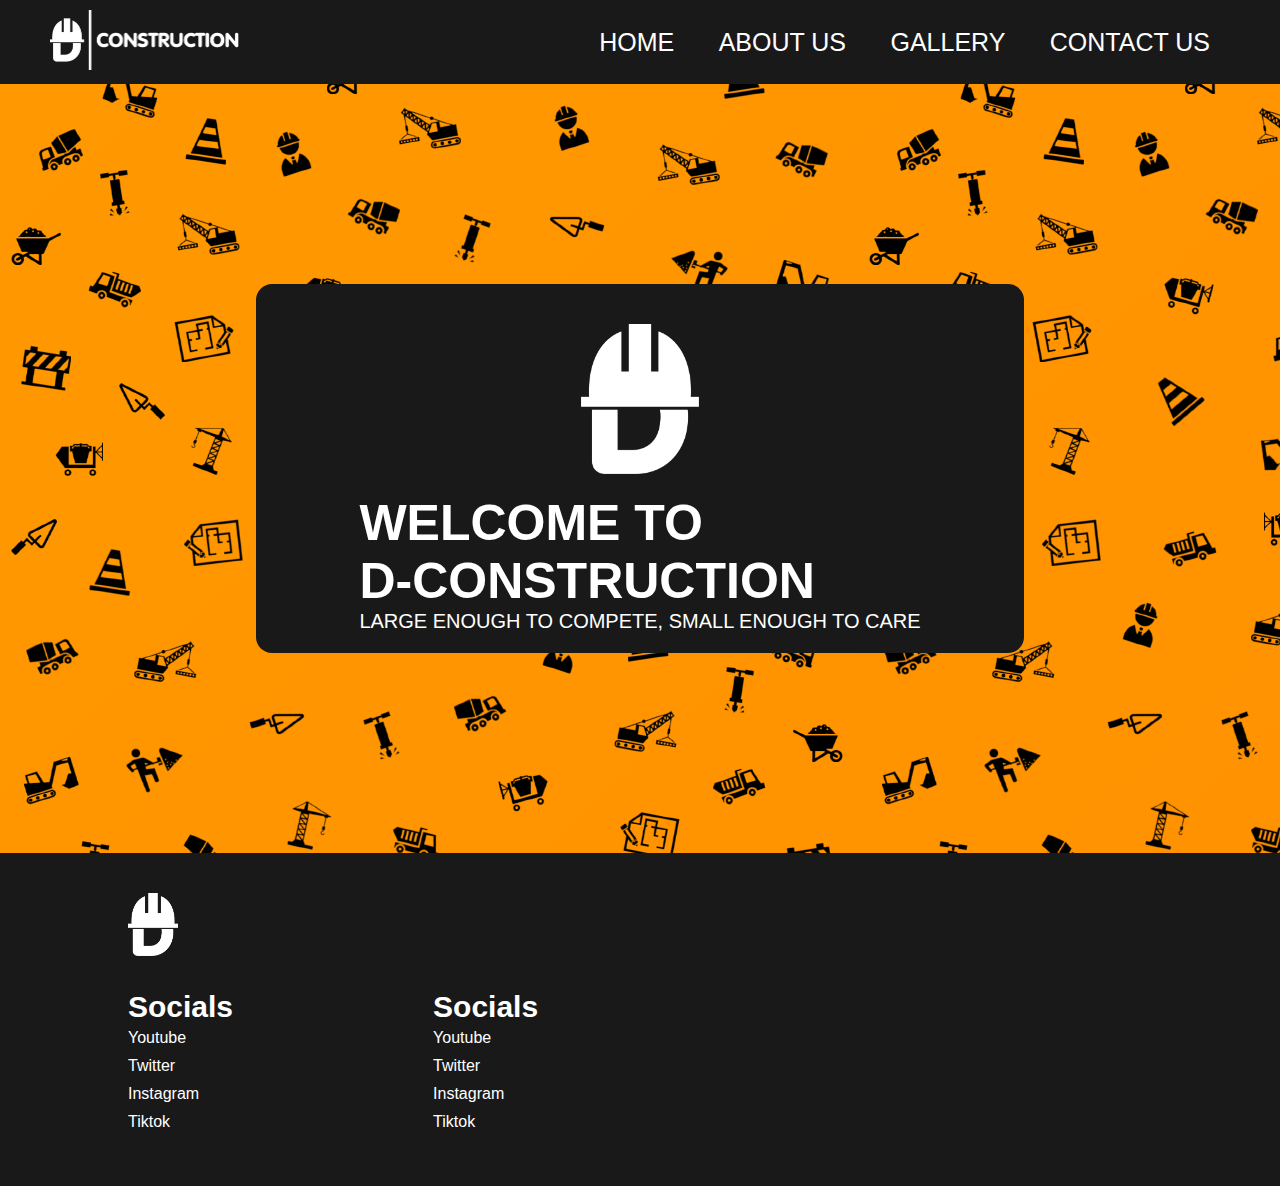
<file: index.html>
<!DOCTYPE html>
<html lang="en">
    <head>
        <meta charset="UTF-8">
        <meta http-equiv="X-UA-Compatible" content="IE=edge">
        <meta name="viewport" content="width=device-width, initial-scale=1.0">
        <link rel="stylesheet" href="styles.css">
        <title>D-Construction</title>
    </head>
    <body>
        <div class="body-image">
            <nav>
                <div class="navbar flex-container">
                    <div>
                        <a href="index.html">
                            <img src="media/banner.png" alt="D-Construction Logo Banner" class="nav-logo">
                        </a>
                    </div>

                    <div class="nav-text-container">
                        <a href="index.html" class="navtext">HOME</a>
                        <a href="about.html" class="navtext">ABOUT US</a>
                        <a href="gallery.html" class="navtext">GALLERY</a>
                        <a href="contact.html" class="navtext">CONTACT US</a>
                    </div>
                </div>
            </nav>
            
            <div class="container">
                <div class="main">
                    <img src="media/logo.png" alt="D-Construction logo" class="main-image">
                    <div class="inner-main">
                        <h1>WELCOME TO <br> D-CONSTRUCTION</h1>
                        <p>LARGE ENOUGH TO COMPETE, SMALL ENOUGH TO CARE</p> 
                    </div>
                </div>
            </div>

            <footer>
                <img src="media/logo.png" alt="D-Construction logo" class="footer-image">

                <div class="footer-container">
                    <div class="footer-column">
                        <h2>Socials</h2>
                        <p>Youtube</p>
                        <p>Twitter</p>
                        <p>Instagram</p>
                        <p>Tiktok</p>
                    </div>
                    <div class="footer-column">
                        <h2>Socials</h2>
                        <p>Youtube</p>
                        <p>Twitter</p>
                        <p>Instagram</p>
                        <p>Tiktok</p>
                    </div>

                </div>
                <h1></h1>
            </footer>
        </div>
    </body>
</html>


            
            <!--<div class="container">
                
                <div class="container-home">
                    <img src="media/logo.png" alt="D-Construction logo" class="home-main-main-image">
                    <div class="home-main">
                        <h1>WELCOME TO</h1>
                        <h1>D-CONSTRUCTION</h1>
                        <hr>
                        <p>LARGE ENOUGH TO COMPETE, SMALL ENOUGH TO CARE</p> 
                    </div>
                </div>
            </div> -->

<!--
            <div class="container">
                <div class="container-home">
                    <div class="main-thingy">
                        <h2>There is no project too big or too small.</h2>
                        <hr>
                        <p>We have cement masons with over ten years of experience in the construction industry specializing in concrete. We've had the privilege of working on large projects such as the Sofi Stadium, Cal State San Bernardino, and many school sites throughout So Cal. We're taking our skills to the next level, establishing D-Construction as an owner-operated business since 2016. Our goal is to deliver a high-quality product in a timely manner to meet and exceed the client's needs. We aim to have a positive impact on the community by creating jobs and executing excellence. We believe in the quality of our services.  </p>
                    </div>
                    <img src="media/Diamonds.jpg" alt="D-Construction logo" class="rounded home-main" height="400px">
                </div>
            </div>
                -->
</file>
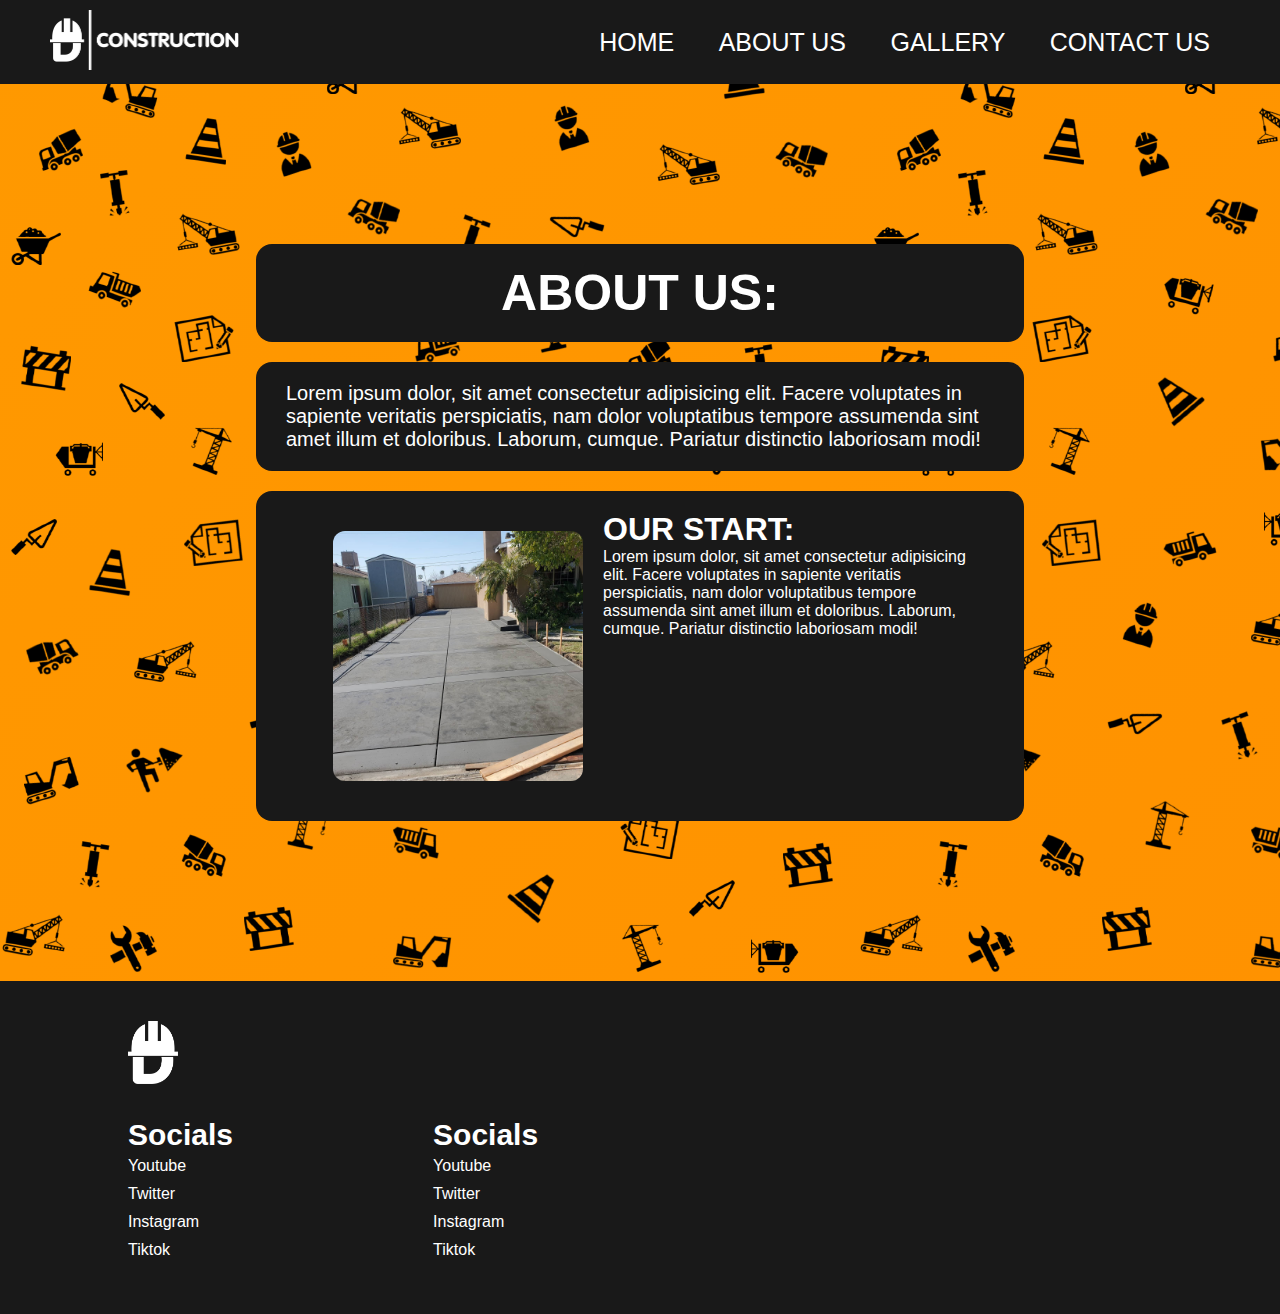
<file: about.html>
<!DOCTYPE html>
<html lang="en">
    <head>
        <meta charset="UTF-8">
        <meta http-equiv="X-UA-Compatible" content="IE=edge">
        <meta name="viewport" content="width=device-width, initial-scale=1.0">
        <link rel="stylesheet" href="styles.css">
        <title>D-Construction</title>
    </head>
    <body>
        <div class="body-image">
            <nav>
                <div class="navbar flex-container">
                    <div>
                        <a href="index.html">
                            <img src="media/banner.png" alt="D-Construction Logo Banner" class="nav-logo">
                        </a>
                    </div>

                    <div class="nav-text-container">
                        <a href="index.html" class="navtext">HOME</a>
                        <a href="about.html" class="navtext">ABOUT US</a>
                        <a href="gallery.html" class="navtext">GALLERY</a>
                        <a href="contact.html" class="navtext">CONTACT US</a>
                    </div>
                </div>
            </nav>

            <div class="container">
                <div class="about">
                    <div class="inner-about">
                        <h1>ABOUT US:</h1>
                    </div>
                </div>

                <div class="about">
                    <div class="inner-about">
                        <p>Lorem ipsum dolor, sit amet consectetur adipisicing elit. Facere voluptates in sapiente veritatis perspiciatis, nam dolor voluptatibus tempore assumenda sint amet illum et doloribus. Laborum, cumque. Pariatur distinctio laboriosam modi!</p>
                    </div>
                </div>

                <div class="about-row">
                    <img src="media/Stamp.jpg" alt="D-Construction logo" class="gallery-image">
                    <div class="inner-about-row">
                        <h1>OUR START:</h1>
                        <p>Lorem ipsum dolor, sit amet consectetur adipisicing elit. Facere voluptates in sapiente veritatis perspiciatis, nam dolor voluptatibus tempore assumenda sint amet illum et doloribus. Laborum, cumque. Pariatur distinctio laboriosam modi!</p>
                    </div>
                </div>  
            </div>

            <footer>
                <img src="media/logo.png" alt="D-Construction logo" class="footer-image">

                <div class="footer-container">
                    <div class="footer-column">
                        <h2>Socials</h2>
                        <p>Youtube</p>
                        <p>Twitter</p>
                        <p>Instagram</p>
                        <p>Tiktok</p>
                    </div>
                    <div class="footer-column">
                        <h2>Socials</h2>
                        <p>Youtube</p>
                        <p>Twitter</p>
                        <p>Instagram</p>
                        <p>Tiktok</p>
                    </div>

                </div>
                <h1></h1>
            </footer>
        </div>
    </body>
</html>


            
            <!--<div class="container">
                
                <div class="container-home">
                    <img src="media/logo.png" alt="D-Construction logo" class="home-main-main-image">
                    <div class="home-main">
                        <h1>WELCOME TO</h1>
                        <h1>D-CONSTRUCTION</h1>
                        <hr>
                        <p>LARGE ENOUGH TO COMPETE, SMALL ENOUGH TO CARE</p> 
                    </div>
                </div>
            </div> -->

<!--
            <div class="container">
                <div class="container-home">
                    <div class="main-thingy">
                        <h2>There is no project too big or too small.</h2>
                        <hr>
                        <p>We have cement masons with over ten years of experience in the construction industry specializing in concrete. We've had the privilege of working on large projects such as the Sofi Stadium, Cal State San Bernardino, and many school sites throughout So Cal. We're taking our skills to the next level, establishing D-Construction as an owner-operated business since 2016. Our goal is to deliver a high-quality product in a timely manner to meet and exceed the client's needs. We aim to have a positive impact on the community by creating jobs and executing excellence. We believe in the quality of our services.  </p>
                    </div>
                    <img src="media/Diamonds.jpg" alt="D-Construction logo" class="rounded home-main" height="400px">
                </div>
            </div>
                -->
</file>
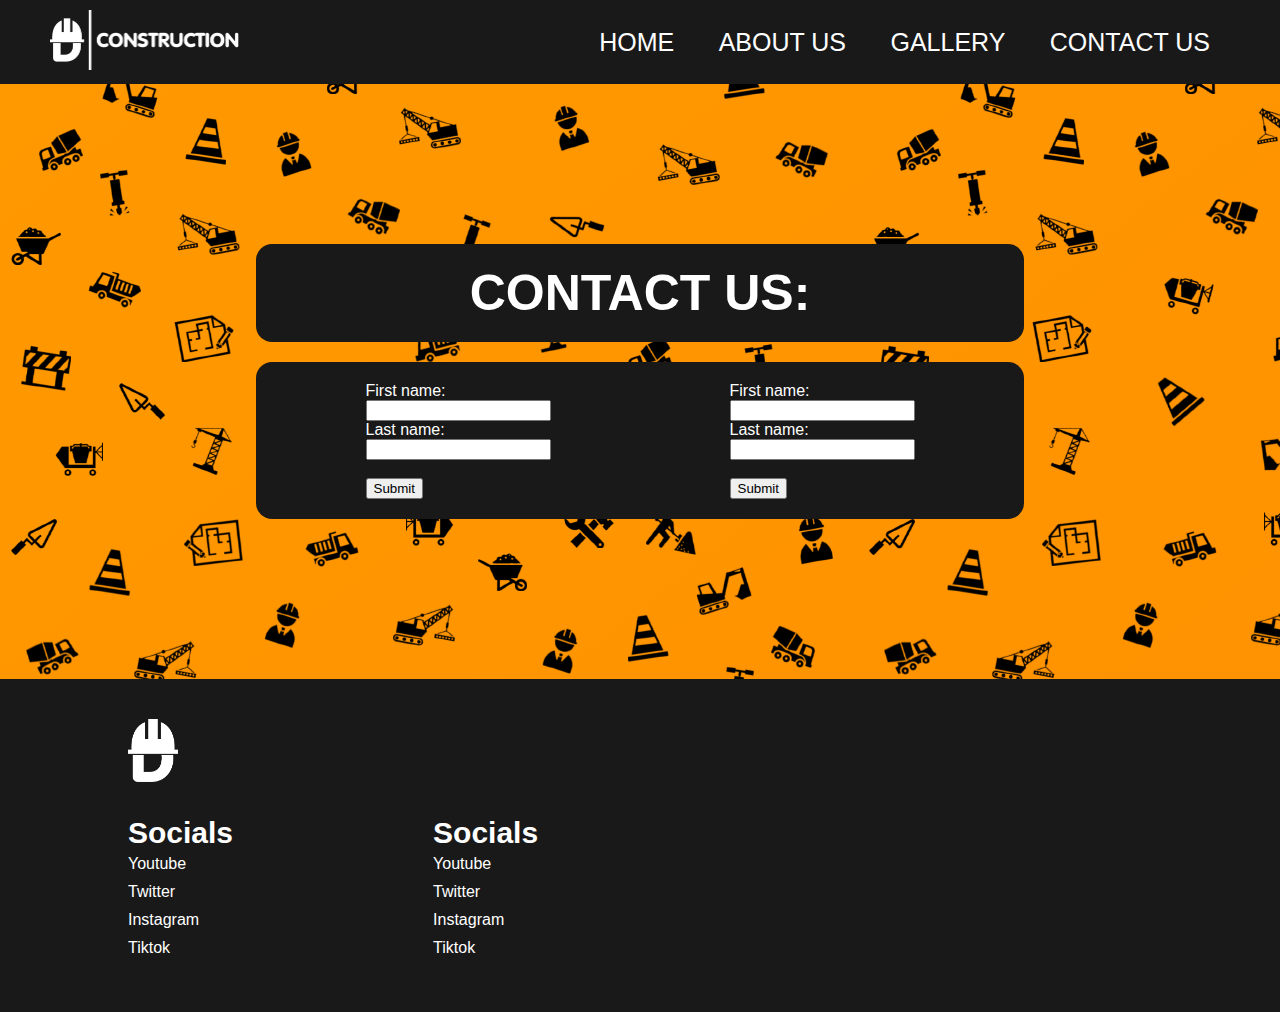
<file: contact.html>
<!DOCTYPE html>
<html lang="en">
    <head>
        <meta charset="UTF-8">
        <meta http-equiv="X-UA-Compatible" content="IE=edge">
        <meta name="viewport" content="width=device-width, initial-scale=1.0">
        <link rel="stylesheet" href="styles.css">
        <title>D-Construction</title>
    </head>
    <body>
        <div class="body-image">
            <nav>
                <div class="navbar flex-container">
                    <div>
                        <a href="index.html">
                            <img src="media/banner.png" alt="D-Construction Logo Banner" class="nav-logo">
                        </a>
                    </div>

                    <div class="nav-text-container">
                        <a href="index.html" class="navtext">HOME</a>
                        <a href="about.html" class="navtext">ABOUT US</a>
                        <a href="gallery.html" class="navtext">GALLERY</a>
                        <a href="contact.html" class="navtext">CONTACT US</a>
                    </div>
                </div>
            </nav>

            <div class="container">
                <div class="about">
                    <div class="inner-about">
                        <h1>CONTACT US:</h1>
                    </div>
                </div>
                
                <div class="contact-container">
                    <div class="contact-col">
                        <form action="">
                            <label for="fname">First name:</label><br>
                            <input type="text" id="fname" name="fname"><br>
                            <label for="lname">Last name:</label><br>
                            <input type="text" id="lname" name="lname"><br><br>
                            <input type="submit" value="Submit">
                        </form>
                    </div>
                    
                    <div class="contact-col">
                        <form action="">
                            <label for="fname">First name:</label><br>
                            <input type="text" id="fname" name="fname"><br>
                            <label for="lname">Last name:</label><br>
                            <input type="text" id="lname" name="lname"><br><br>
                            <input type="submit" value="Submit">
                        </form>
                    </div>
                </div>

            </div>

            <footer>
                <img src="media/logo.png" alt="D-Construction logo" class="footer-image">

                <div class="footer-container">
                    <div class="footer-column">
                        <h2>Socials</h2>
                        <p>Youtube</p>
                        <p>Twitter</p>
                        <p>Instagram</p>
                        <p>Tiktok</p>
                    </div>
                    <div class="footer-column">
                        <h2>Socials</h2>
                        <p>Youtube</p>
                        <p>Twitter</p>
                        <p>Instagram</p>
                        <p>Tiktok</p>
                    </div>

                </div>
                <h1></h1>
            </footer>
        </div>
    </body>
</html>


            
            <!--<div class="container">
                
                <div class="container-home">
                    <img src="media/logo.png" alt="D-Construction logo" class="home-main-main-image">
                    <div class="home-main">
                        <h1>WELCOME TO</h1>
                        <h1>D-CONSTRUCTION</h1>
                        <hr>
                        <p>LARGE ENOUGH TO COMPETE, SMALL ENOUGH TO CARE</p> 
                    </div>
                </div>
            </div> -->

<!--
            <div class="container">
                <div class="container-home">
                    <div class="main-thingy">
                        <h2>There is no project too big or too small.</h2>
                        <hr>
                        <p>We have cement masons with over ten years of experience in the construction industry specializing in concrete. We've had the privilege of working on large projects such as the Sofi Stadium, Cal State San Bernardino, and many school sites throughout So Cal. We're taking our skills to the next level, establishing D-Construction as an owner-operated business since 2016. Our goal is to deliver a high-quality product in a timely manner to meet and exceed the client's needs. We aim to have a positive impact on the community by creating jobs and executing excellence. We believe in the quality of our services.  </p>
                    </div>
                    <img src="media/Diamonds.jpg" alt="D-Construction logo" class="rounded home-main" height="400px">
                </div>
            </div>
                -->
</file>
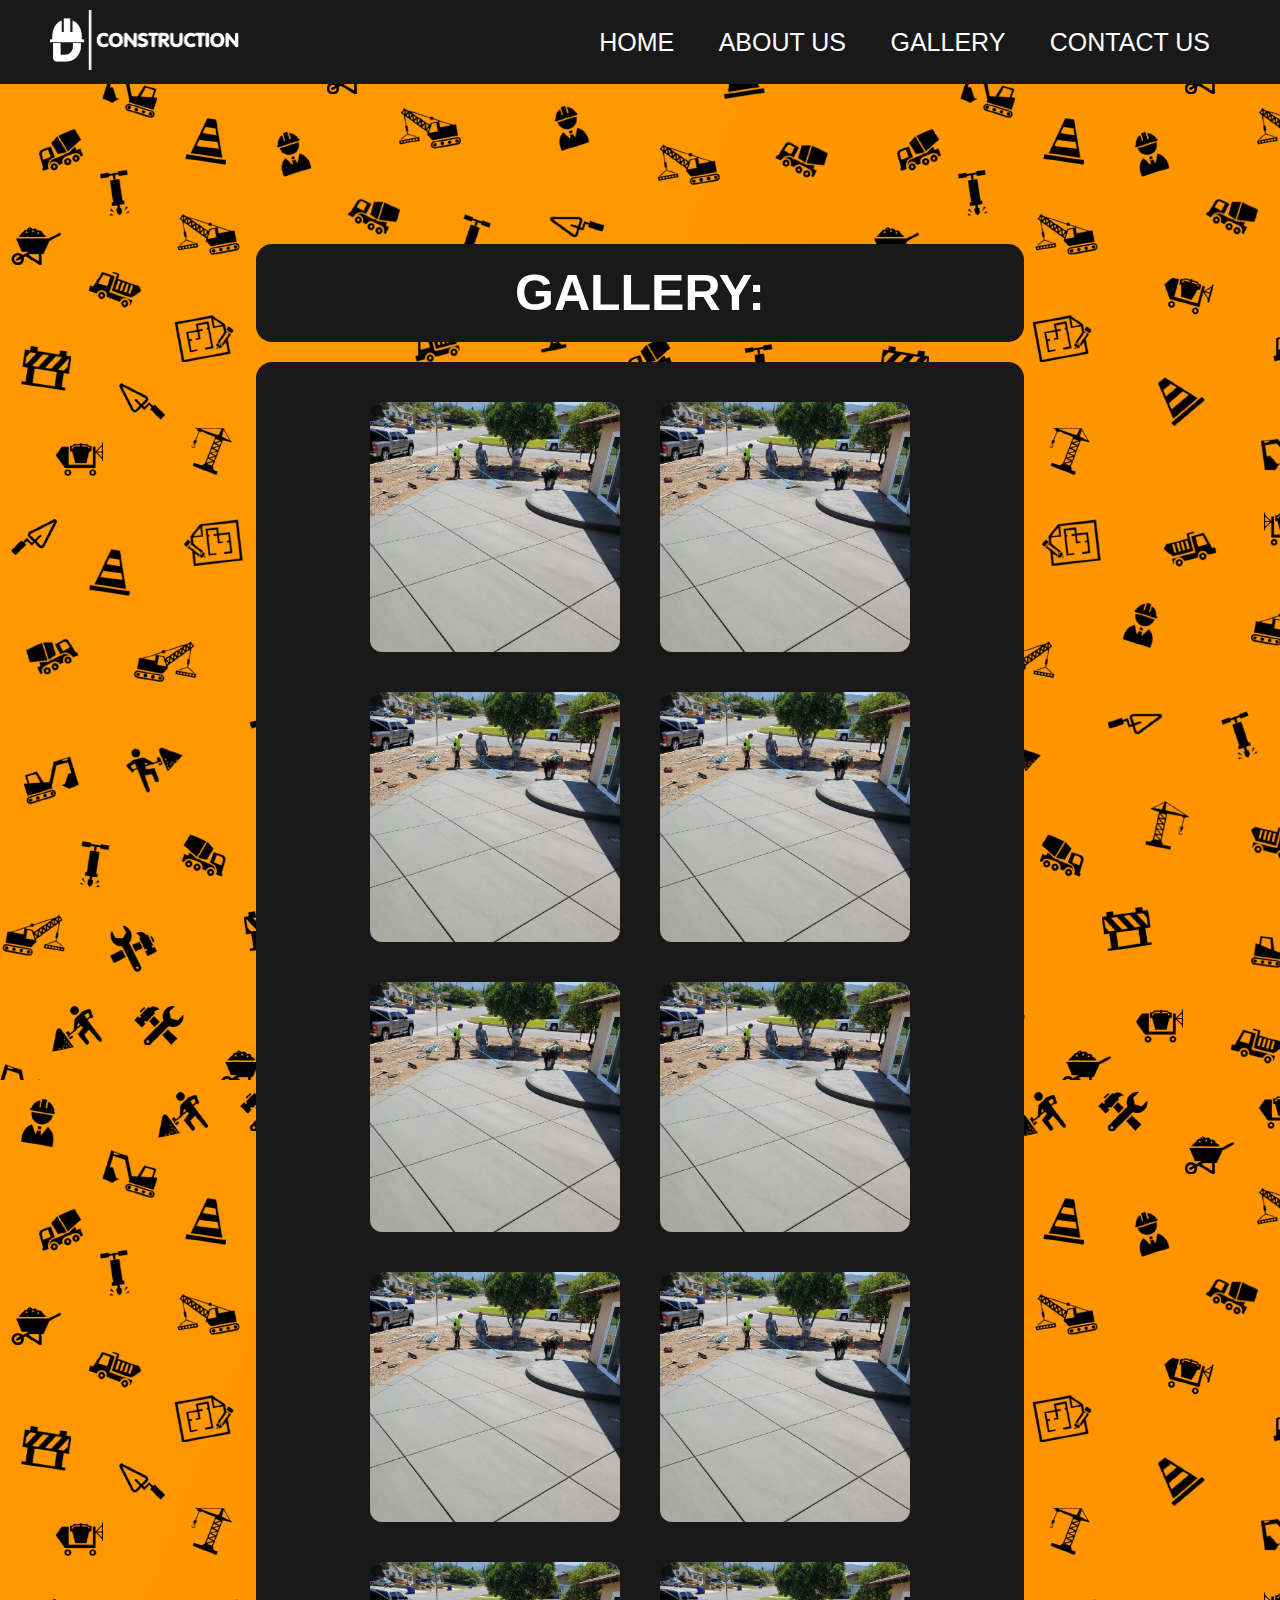
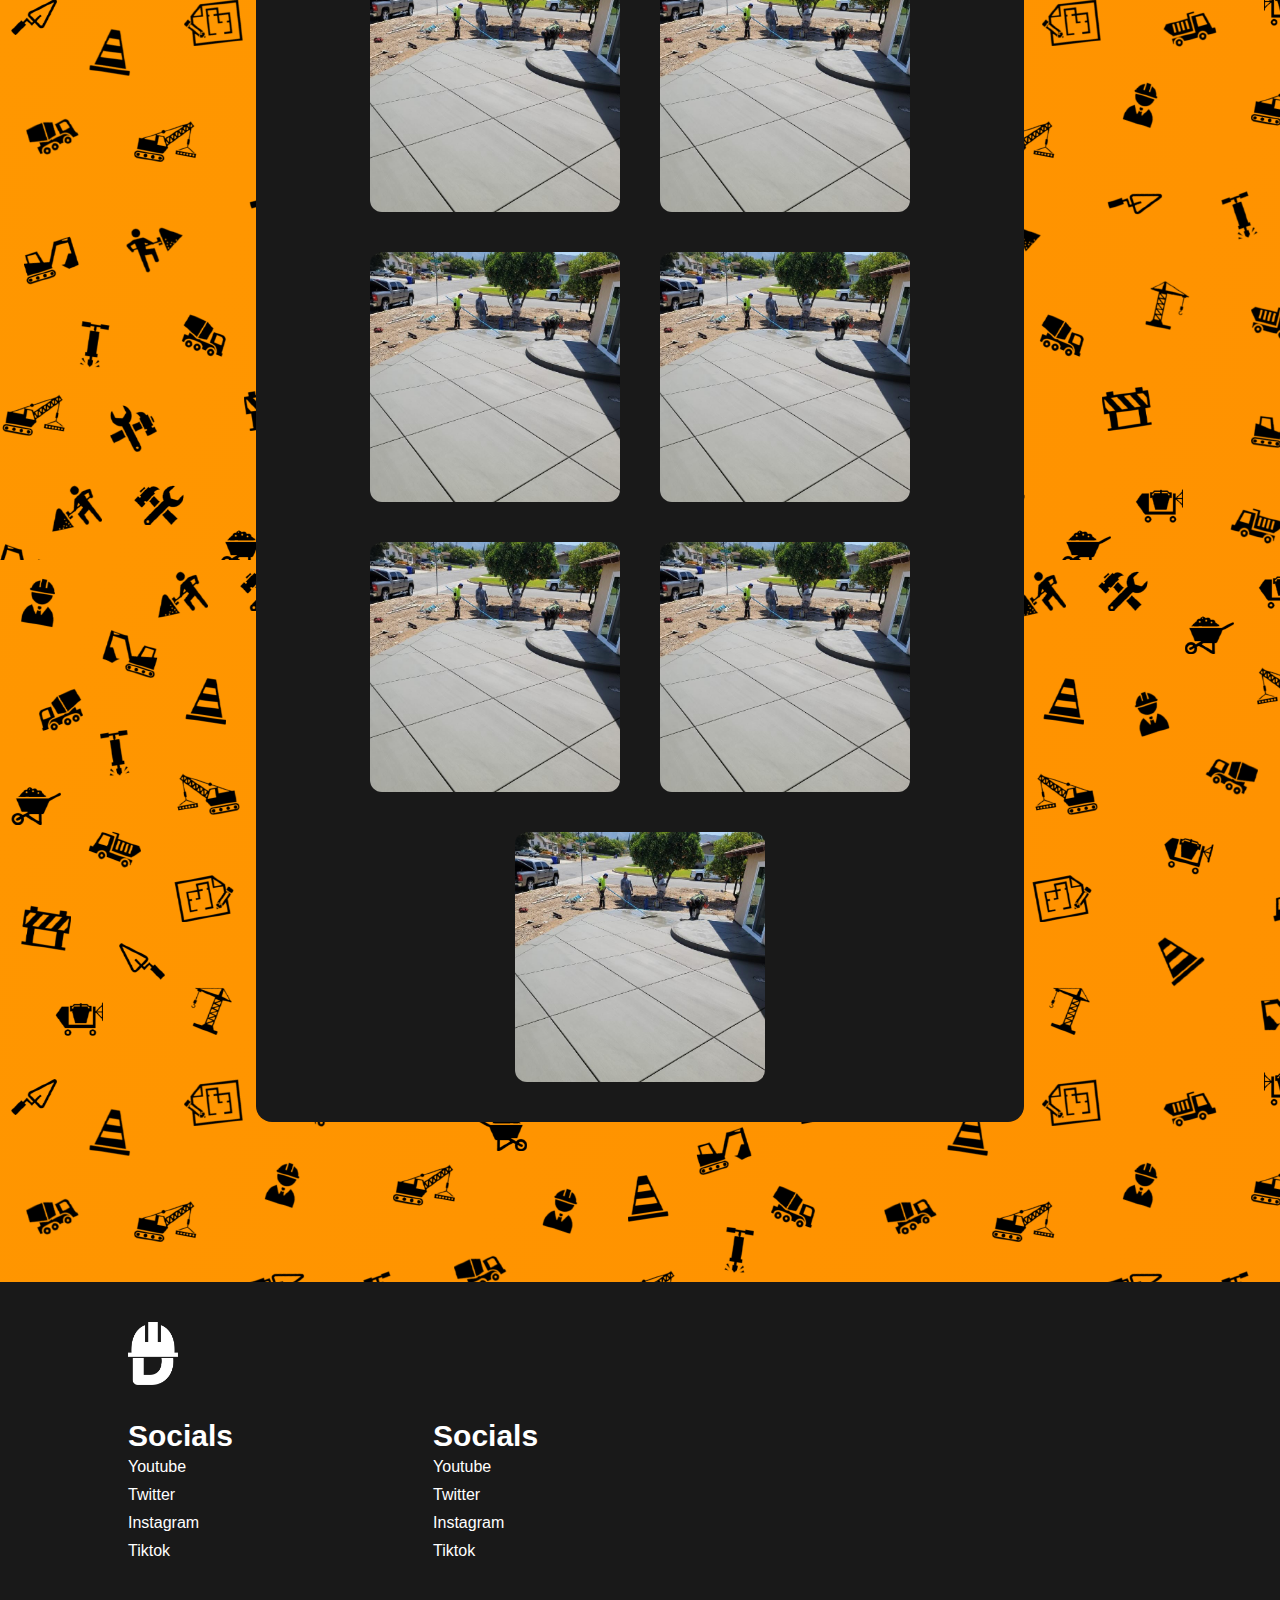
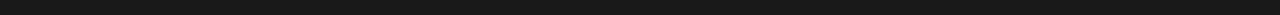
<file: gallery.html>
<!DOCTYPE html>
<html lang="en">
    <head>
        <meta charset="UTF-8">
        <meta http-equiv="X-UA-Compatible" content="IE=edge">
        <meta name="viewport" content="width=device-width, initial-scale=1.0">
        <link rel="stylesheet" href="styles.css">
        <title>D-Construction</title>
    </head>
    <body>
        <div class="body-image">
            <nav>
                <div class="navbar flex-container">
                    <div>
                        <a href="index.html">
                            <img src="media/banner.png" alt="D-Construction Logo Banner" class="nav-logo">
                        </a>
                    </div>

                    <div class="nav-text-container">
                        <a href="index.html" class="navtext">HOME</a>
                        <a href="about.html" class="navtext">ABOUT US</a>
                        <a href="gallery.html" class="navtext">GALLERY</a>
                        <a href="contact.html" class="navtext">CONTACT US</a>
                    </div>
                </div>
            </nav>

            <div class="container">
                <div class="about">
                    <div class="inner-about">
                        <h1>GALLERY:</h1>
                    </div>
                </div>
                <div class="about">
                    <img src="media/Diamonds.jpg" alt="Image of our past work" class="gallery-image">
                    <img src="media/Diamonds.jpg" alt="Image of our past work" class="gallery-image">
                    <img src="media/Diamonds.jpg" alt="Image of our past work" class="gallery-image">
                    <img src="media/Diamonds.jpg" alt="Image of our past work" class="gallery-image">
                    <img src="media/Diamonds.jpg" alt="Image of our past work" class="gallery-image">
                    <img src="media/Diamonds.jpg" alt="Image of our past work" class="gallery-image">
                    <img src="media/Diamonds.jpg" alt="Image of our past work" class="gallery-image">
                    <img src="media/Diamonds.jpg" alt="Image of our past work" class="gallery-image">
                    <img src="media/Diamonds.jpg" alt="Image of our past work" class="gallery-image">
                    <img src="media/Diamonds.jpg" alt="Image of our past work" class="gallery-image">
                    <img src="media/Diamonds.jpg" alt="Image of our past work" class="gallery-image">
                    <img src="media/Diamonds.jpg" alt="Image of our past work" class="gallery-image">
                    <img src="media/Diamonds.jpg" alt="Image of our past work" class="gallery-image">
                    <img src="media/Diamonds.jpg" alt="Image of our past work" class="gallery-image">
                    <img src="media/Diamonds.jpg" alt="Image of our past work" class="gallery-image">
                </div>
            </div>

            <footer>
                <img src="media/logo.png" alt="D-Construction logo" class="footer-image">

                <div class="footer-container">
                    <div class="footer-column">
                        <h2>Socials</h2>
                        <p>Youtube</p>
                        <p>Twitter</p>
                        <p>Instagram</p>
                        <p>Tiktok</p>
                    </div>
                    <div class="footer-column">
                        <h2>Socials</h2>
                        <p>Youtube</p>
                        <p>Twitter</p>
                        <p>Instagram</p>
                        <p>Tiktok</p>
                    </div>

                </div>
                <h1></h1>
            </footer>
        </div>
    </body>
</html>


            
            <!--<div class="container">
                
                <div class="container-home">
                    <img src="media/logo.png" alt="D-Construction logo" class="home-main-main-image">
                    <div class="home-main">
                        <h1>WELCOME TO</h1>
                        <h1>D-CONSTRUCTION</h1>
                        <hr>
                        <p>LARGE ENOUGH TO COMPETE, SMALL ENOUGH TO CARE</p> 
                    </div>
                </div>
            </div> -->

<!--
            <div class="container">
                <div class="container-home">
                    <div class="main-thingy">
                        <h2>There is no project too big or too small.</h2>
                        <hr>
                        <p>We have cement masons with over ten years of experience in the construction industry specializing in concrete. We've had the privilege of working on large projects such as the Sofi Stadium, Cal State San Bernardino, and many school sites throughout So Cal. We're taking our skills to the next level, establishing D-Construction as an owner-operated business since 2016. Our goal is to deliver a high-quality product in a timely manner to meet and exceed the client's needs. We aim to have a positive impact on the community by creating jobs and executing excellence. We believe in the quality of our services.  </p>
                    </div>
                    <img src="media/Diamonds.jpg" alt="D-Construction logo" class="rounded home-main" height="400px">
                </div>
            </div>
                -->
</file>
<file: styles.css>
*{
    font-family: Verdana, Geneva, Tahoma, sans-serif;
    margin: 0;
    padding 0;
}

body{
    background-color: #252525;
    color: white;
    margin: auto;
    background-image: linear-gradient(to bottom right, rgb(255, 153, 0), rgb(255, 145, 0));
}

.body-image{
    background-image: url("media/background.png");
    background-repeat: repeat;
}

nav{
    position: sticky;
    top: 0;
    left: 0;
    background-color: #191919;
    padding: 10px 50px;
    margin: 0px;
    height: 10%;

}

.nav-logo{
    height: 60px;
    cursor: pointer;
}

.navbar{
    justify-content: space-between;
    align-items: center;
}

.flex-container{
    display: flex;
}

.navtext{
    font-size: 25px;
    font-family: Verdana, Geneva, Tahoma, sans-serif;
}

.nav-text-container a:link, .nav-text-container a:visited {
    color: white;
    padding: 10px 20px;
    text-align: center;
    text-decoration: none;
    display: inline-block;
    border-radius: 1rem!important;
}

.nav-text-container a:hover, .nav-text-container a:active {
    /*background-image: linear-gradient( 25deg, rgba(255, 0, 0, 0.404), rgba(255, 166, 0, 0.301));*/
    background-color: rgba(128, 128, 128, 0.24);
    color: white;
}

.container{
    margin: 150px 20%;
    display: flex;
    flex-direction: column;
    justify-content: center;
}

.main{
    display: flex;
    flex-flow: row wrap;
    flex-grow: 1;
    justify-content: center;
    padding: 20px;
    margin: 50px 0px;
    border-radius: 1rem!important;
    background-color: #191919;
}

.inner-main{
    display: flex;
    flex-flow: column wrap;
    justify-content: center;
    align-items: flex-start;
}

.inner-main h1{
    font-family: Verdana, Geneva, Tahoma, sans-serif;
    font-size: 50px;
    margin: 0 10px;
}

.inner-main p{
    font-family: Verdana, Geneva, Tahoma, sans-serif;
    font-size: 20px;
    margin: 0 10px;
}

.main-image{
    padding: 20px;
    height: 150px;
    border-radius: 1rem!important;
}

.about{
    display: flex;
    flex-flow: row wrap;
    flex-grow: 1;
    justify-content: center;
    padding: 20px;
    margin: 10px 0px;
    border-radius: 1rem!important;
    background-color: #191919;
}

.inner-about{
    display: flex;
    flex-flow: column wrap;
    justify-content: center;
    align-items: center;
}

.about h1{
    font-family: Verdana, Geneva, Tahoma, sans-serif;
    font-size: 50px;
    margin: 0 10px;
}

.about p{
    font-family: Verdana, Geneva, Tahoma, sans-serif;
    font-size: 20px;
    margin: 0 10px;
}

.about-row{
    display: flex;
    flex-flow: row wrap;
    flex-grow: 1;
    justify-content: center;
    padding: 20px;
    margin: 10px 0px;
    border-radius: 1rem!important;
    background-color: #191919;
}


.inner-about-row{
    width: 50%;
    display: flex;
    flex-flow: column wrap;
    justify-content: flex-start;
    align-items: flex-start;
}

.gallery-image{
    padding: 20px;
    height: 250px;
    border-radius: 2rem!important;
    transition: 0.5s;
}

.gallery-image:hover{
    padding: 20px;
    height: 450px;
    border-radius: 2rem!important;
}


.contact-container{
    display: flex;
    flex-flow: row wrap;
    flex-grow: 1;
    justify-content: space-around;
    padding: 20px;
    margin: 10px 0px;
    border-radius: 1rem!important;
    background-color: #191919;
}

.contact-col{
    display: flex;
    flex-flow: column wrap;
    justify-content: center;
}

.rounded{
    border-radius: 5rem!important;
}

footer{
    background-color: #191919;
    margin: auto;
    display: block;
    padding: 40px 10%;
}

.footer-image{
    width: 50px;
    margin-bottom: 20px;
}

.footer-container{
    display: flex;
    flex-flow: row wrap;
}

.footer-column{
    display: flex;
    flex-direction: column;
    padding-right: 200px;
    margin: 10px 0;
}

.footer-column h2{
    font-family:'Lucida Sans', 'Lucida Sans Regular', 'Lucida Grande', 'Lucida Sans Unicode', Geneva, Verdana, sans-serif;
    font-size: 30px;
    padding: 0px;
    margin: auto;
}

.footer-column p{
    margin: 5px 0px;
    font-family:'Lucida Sans', 'Lucida Sans Regular', 'Lucida Grande', 'Lucida Sans Unicode', Geneva, Verdana, sans-serif;
}

@media only screen and (max-width:700px){
    .container{
        margin: 150px 10%;
        display: flex;
        flex-direction: column;
        justify-content: center;
    }

    .nav-logo{
        display: none;
    }
    
    .inner-main h1{
        font-family: Verdana, Geneva, Tahoma, sans-serif;
        font-size: 30px;
    }
    
    .inner-main p{
        font-family: Verdana, Geneva, Tahoma, sans-serif;
        font-size: 15px;
    }

    .gallery-image:hover{
        padding: 20px;
        height: 250px;
        border-radius: 2rem!important;
    }
}
</file>
